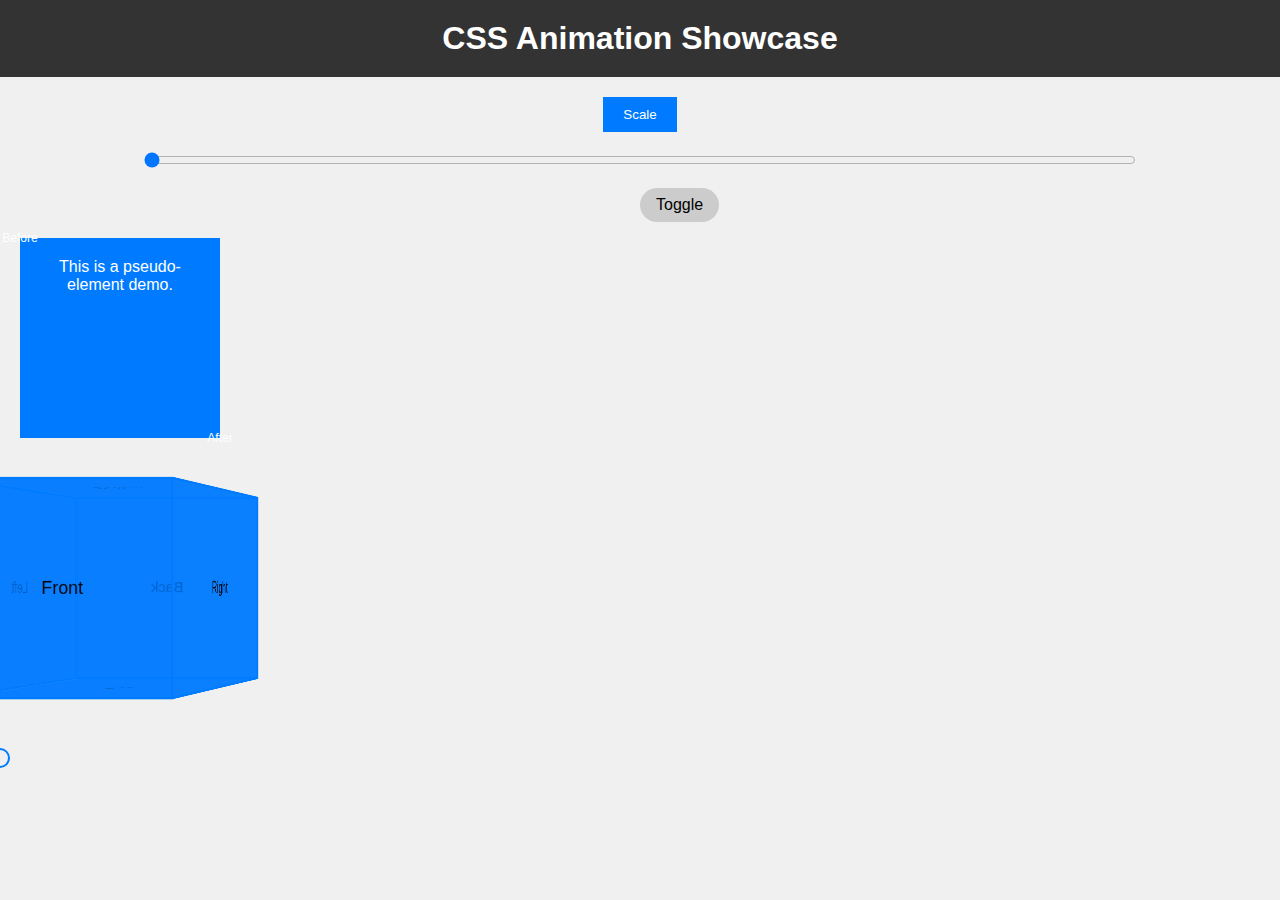
<file: task2/index.html>
<!DOCTYPE html>
<html lang="en">
<head>
    <meta charset="UTF-8">
    <meta name="viewport" content="width=device-width, initial-scale=1.0">
    <link rel="stylesheet" href="styles.css">
    <title>CSS Animation Showcase</title>
</head>
<body>
    <header>
        <h1>CSS Animation Showcase</h1>
    </header>
    <main>
        <section class="interactive-section">
            <button class="btn-scale">Scale</button>
            <input type="range" class="slider-rotate" min="0" max="360" value="0">
            <div class="toggle-container">
                <input type="checkbox" class="toggle" id="toggle">
                <label for="toggle" class="toggle-label">Toggle</label>
            </div>
        </section>
        <section class="pseudo-element-section">
            <div class="pseudo-box">
                <p>This is a pseudo-element demo.</p>
            </div>
        </section>
        <section class="three-d-section">
            <div class="cube-container">
                <div class="cube">
                    <div class="front">Front</div>
                    <div class="back">Back</div>
                    <div class="top">Top</div>
                    <div class="bottom">Bottom</div>
                    <div class="left">Left</div>
                    <div class="right">Right</div>
                </div>
            </div>
        </section>
    </main>
    <div class="custom-cursor"></div>
</body>
</html>
</file>
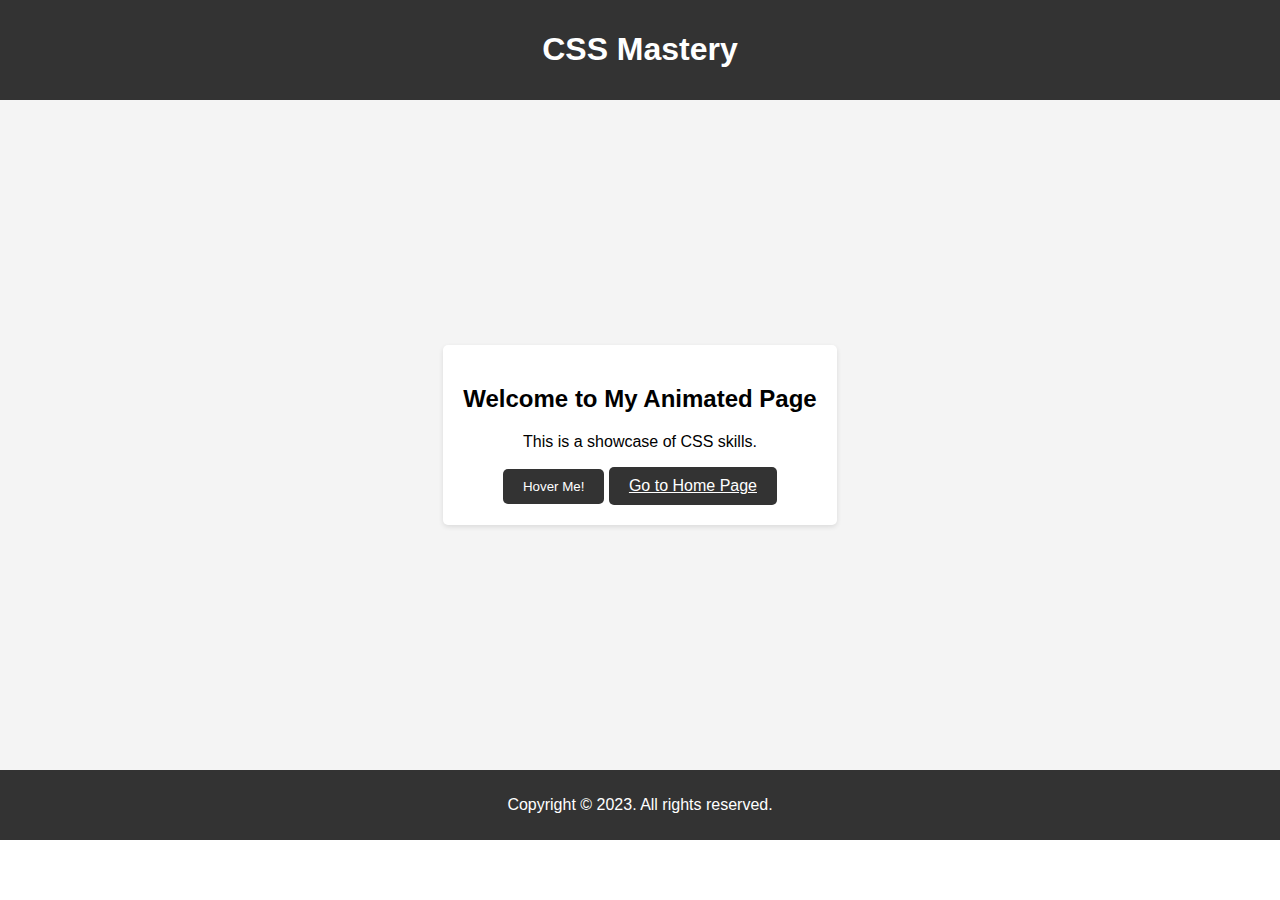
<file: task1.html>
<!DOCTYPE html>
<html lang="en">
<head>
<meta charset="UTF-8">
<meta name="viewport" content="width=device-width, initial-scale=1.0">
<title>CSS Competence Trial Task</title>
<style>
  body {
    margin: 0;
    font-family: Arial, sans-serif;
  }

  header {
    background-color: #333;
    color: white;
    padding: 10px;
    text-align: center;
  }

  .container {
    display: flex;
    flex-direction: column;
    align-items: center;
    justify-content: center;
    min-height: 70vh;
    padding: 20px;
    background-color: #f4f4f4;
  }

  .box {
    background-color: #fff;
    padding: 20px;
    border-radius: 5px;
    box-shadow: 0 2px 5px rgba(0, 0, 0, 0.1);
    text-align: center;
  }

  .button {
    display: inline-block;
    padding: 10px 20px;
    background-color: #333;
    color: white;
    border: none;
    border-radius: 5px;
    cursor: pointer;
    transition: background-color 0.3s ease;
  }

  .button:hover {
    background-color: #555;
  }

  footer {
    text-align: center;
    padding: 10px;
    background-color: #333;
    color: white;
  }
</style>
</head>
<body>
  <header>
    <h1>CSS Mastery</h1>
  </header>
  <div class="container">
    <div class="box">
      <h2>Welcome to My Animated Page</h2>
      <p>This is a showcase of CSS skills.</p>
      <button class="button">Hover Me!</button>
      <a href="index.html" class="button">Go to Home Page</a>
    </div>
  </div>
  <footer>
    <p>Copyright © 2023. All rights reserved.</p>
  </footer>
</body>
</html>
</file>
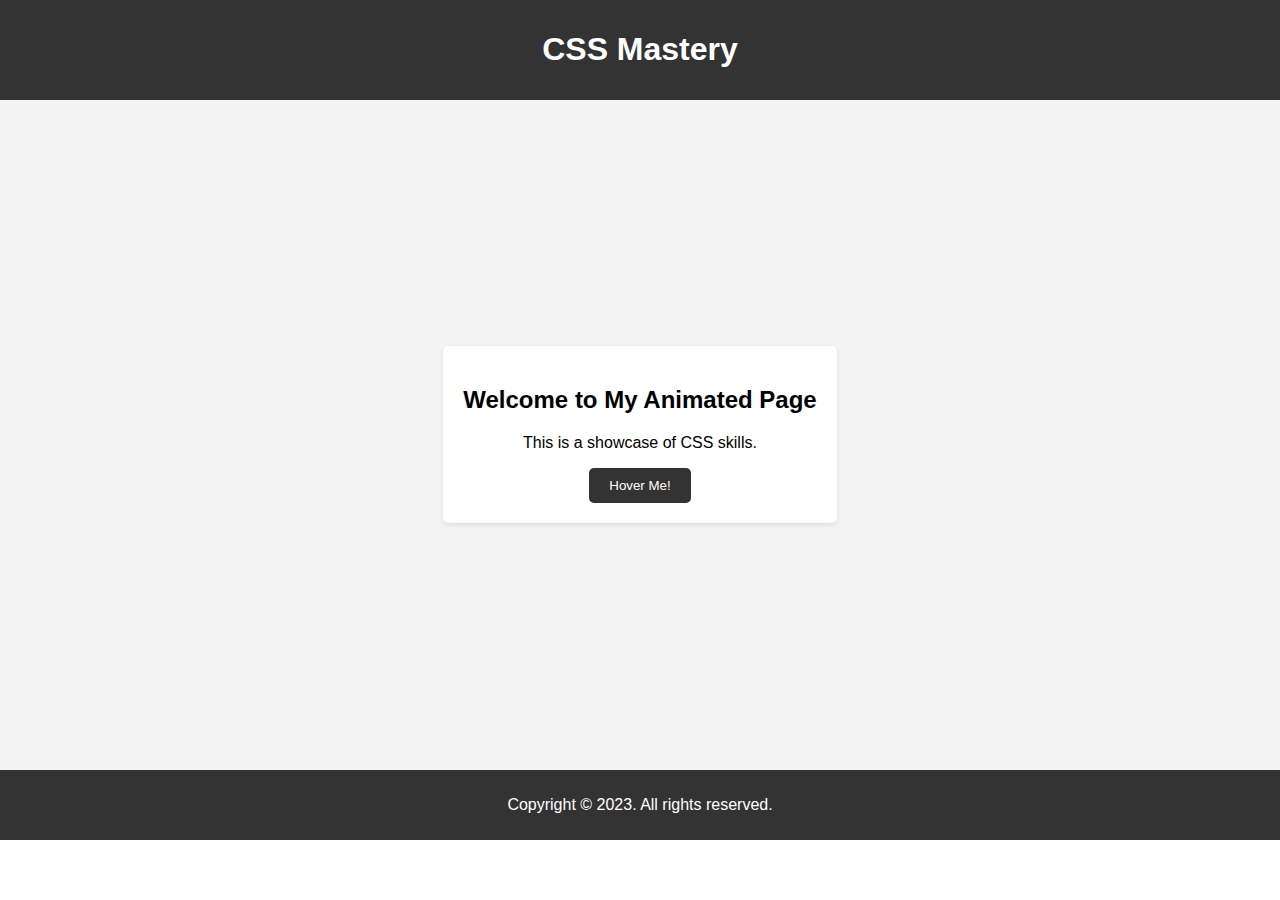
<file: task1/task1.html>
<!DOCTYPE html>
<html lang="en">
<head>
<meta charset="UTF-8">
<meta name="viewport" content="width=device-width, initial-scale=1.0">
<title>CSS Competence Trial Task</title>
<style>
  body {
    margin: 0;
    font-family: Arial, sans-serif;
  }

  header {
    background-color: #333;
    color: white;
    padding: 10px;
    text-align: center;
  }

  .container {
    display: flex;
    flex-direction: column;
    align-items: center;
    justify-content: center;
    min-height: 70vh;
    padding: 20px;
    background-color: #f4f4f4;
  }

  .box {
    background-color: #fff;
    padding: 20px;
    border-radius: 5px;
    box-shadow: 0 2px 5px rgba(0, 0, 0, 0.1);
    text-align: center;
  }

  .button {
    display: inline-block;
    padding: 10px 20px;
    background-color: #333;
    color: white;
    border: none;
    border-radius: 5px;
    cursor: pointer;
    transition: background-color 0.3s ease;
  }

  .button:hover {
    background-color: #555;
  }

  footer {
    text-align: center;
    padding: 10px;
    background-color: #333;
    color: white;
  }
</style>
</head>
<body>
  <header>
    <h1>CSS Mastery</h1>
  </header>
  <div class="container">
    <div class="box">
      <h2>Welcome to My Animated Page</h2>
      <p>This is a showcase of CSS skills.</p>
      <button class="button">Hover Me!</button>
     
    </div>
  </div>
  <footer>
    <p>Copyright © 2023. All rights reserved.</p>
  </footer>
</body>
</html>
</file>
<file: task2/styles.css>
/* Css styles */
* {
    margin: 0;
    padding: 0;
    box-sizing: border-box;
}

body {
    font-family: Arial, sans-serif;
    background-color: #f0f0f0;
    cursor: none; /* Hide default cursor */
}

header {
    background-color: #333;
    color: #fff;
    text-align: center;
    padding: 20px;
}

main {
    padding: 20px;
}

/* Interactive Section */
.interactive-section {
    display: flex;
    flex-direction: column;
    align-items: center;
    margin-bottom: 50px;
}

.btn-scale {
    padding: 10px 20px;
    background-color: #007bff;
    color: #fff;
    border: none;
    margin-bottom: 20px;
    cursor: pointer;
    transition: transform 0.3s ease;
}

.btn-scale:hover {
    transform: scale(1.1);
}

.slider-rotate {
    width: 80%;
    margin-bottom: 20px;
    transform-origin: center;
    transition: transform 0.3s ease;
}

.slider-rotate:hover {
    transform: rotateZ(180deg);
}

.toggle-container {
    position: relative;
}

.toggle {
    display: none;
}

.toggle-label {
    position: absolute;
    background-color: #ccc;
    padding: 8px 16px;
    border-radius: 25px;
    cursor: pointer;
    transition: background-color 0.3s ease;
}

.toggle:checked + .toggle-label {
    background-color: #007bff;
    color: #fff;
}

/* Pseudo-Element Section */
.pseudo-element-section {
    text-align: center;
    margin-bottom: 50px;
}

.pseudo-box {
    position: relative;
    width: 200px;
    height: 200px;
    background-color: #007bff;
    color: #fff;
    padding: 20px;
}

.pseudo-box::before {
    content: "Before";
    position: absolute;
    top: 0;
    left: 0;
    transform: translate(-50%, -50%);
    font-size: 12px;
}

.pseudo-box::after {
    content: "After";
    position: absolute;
    bottom: 0;
    right: 0;
    transform: translate(50%, 50%);
    font-size: 12px;
}

/* 3D Section */
.three-d-section {
    text-align: center;
    margin-bottom: 50px;
}

.cube-container {
    perspective: 1000px;
}

.cube {
    width: 200px;
    height: 200px;
    position: relative;
    transform-style: preserve-3d;
    animation: rotate 6s infinite linear;
}

.cube div {
    position: absolute;
    width: 200px;
    height: 200px;
    background: rgba(0, 123, 255, 0.8);
    border: 2px solid #007bff;
    display: flex;
    justify-content: center;
    align-items: center;
}

.front  { transform: translateZ(100px); }
.back   { transform: translateZ(-100px) rotateY(180deg); }
.top    { transform: rotateX(-90deg) translateZ(100px); }
.bottom { transform: rotateX(90deg) translateZ(100px); }
.left   { transform: rotateY(-90deg) translateZ(100px); }
.right  { transform: rotateY(90deg) translateZ(100px); }

@keyframes rotate {
    0% { transform: rotateY(0); }
    100% { transform: rotateY(360deg); }
}

/* Custom Cursor */
.custom-cursor {
    width: 20px;
    height: 20px;
    border: 2px solid #007bff;
    border-radius: 50%;
    position: absolute;
    transform: translate(-50%, -50%);
    pointer-events: none;
    z-index: 1000;
}

/* Visual Feedback */
.btn-scale:focus, .slider-rotate:focus, .toggle:focus {
    outline: none;
    box-shadow: 0 0 5px #007bff;
}
</file>
